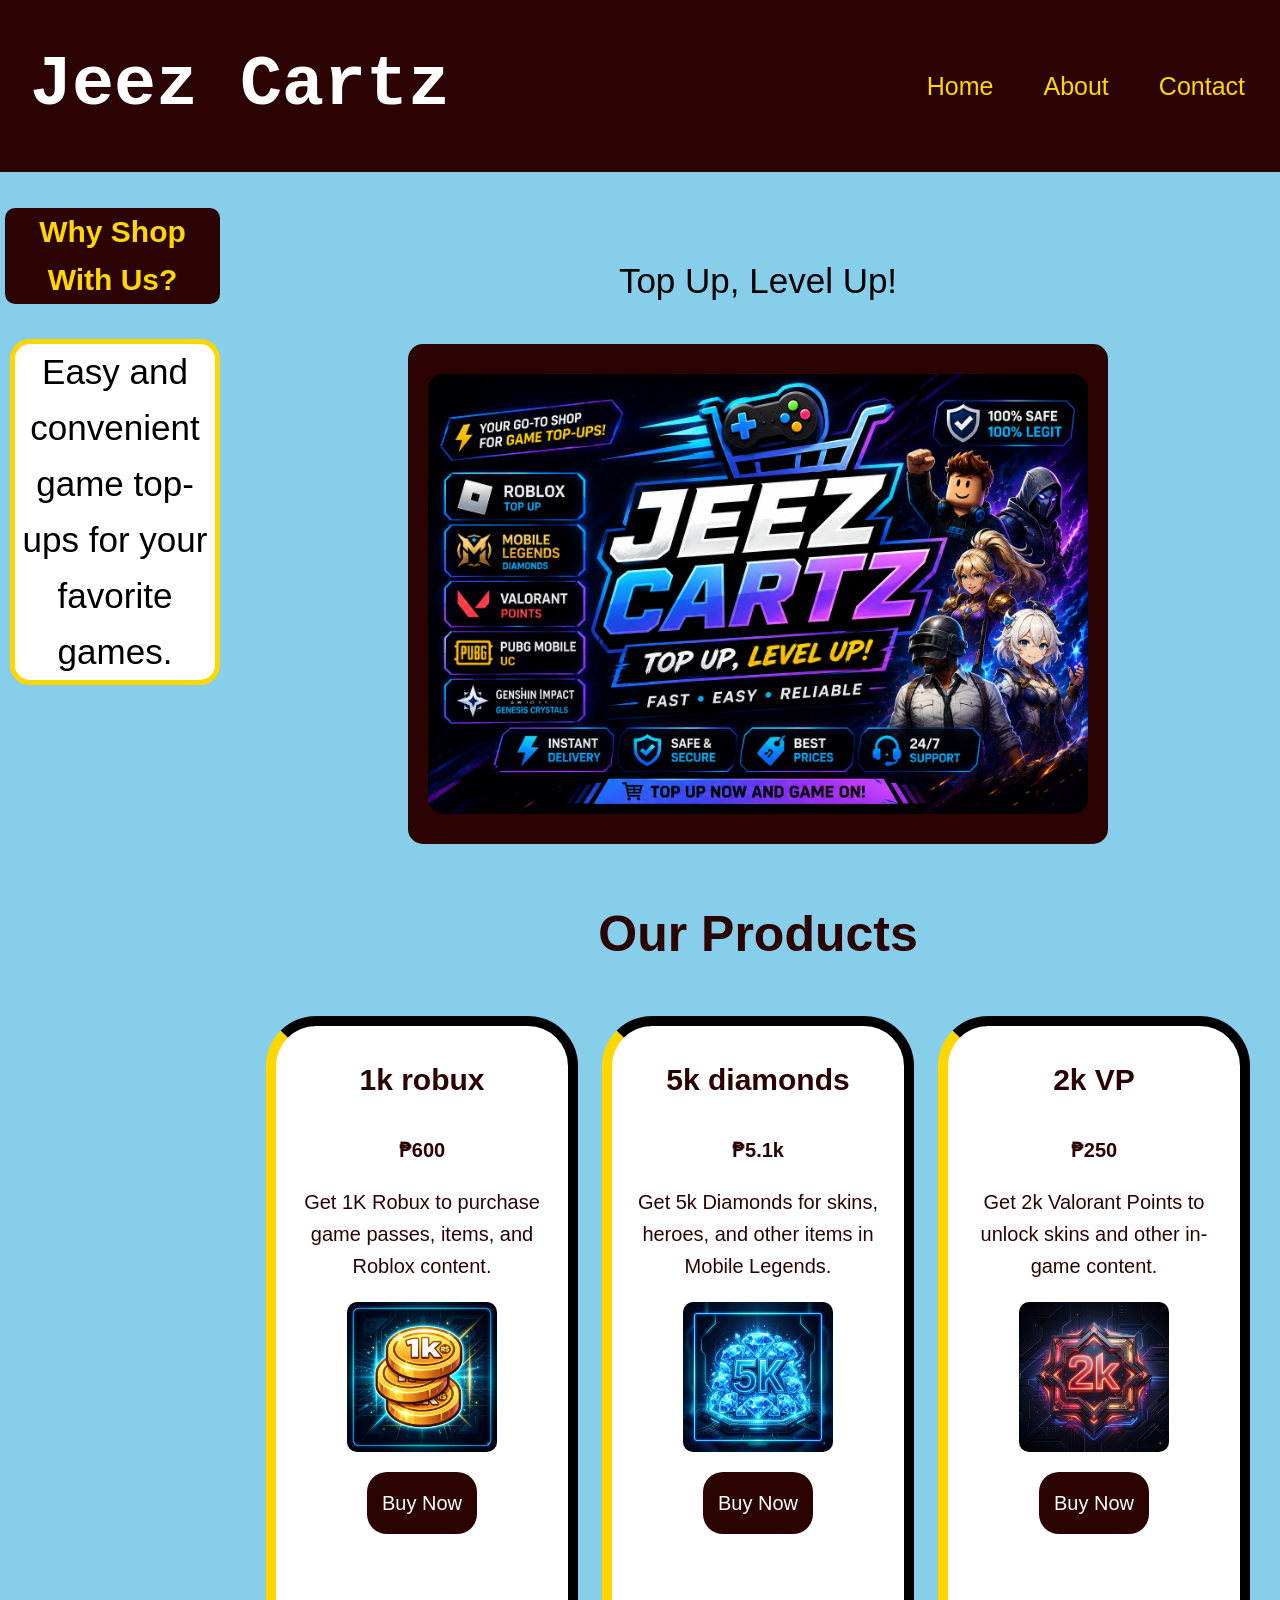
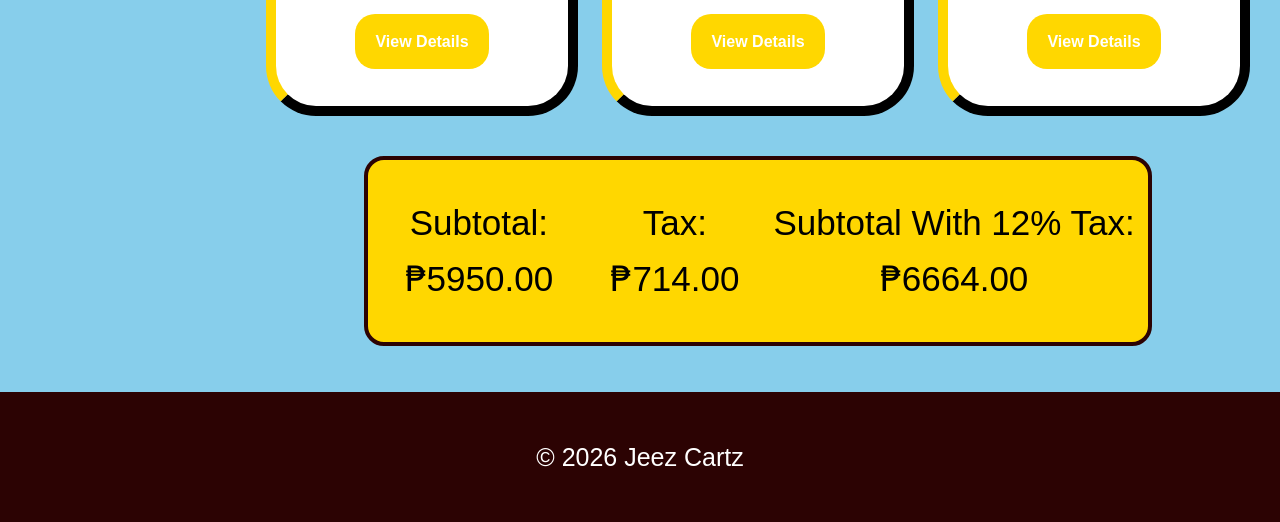
<file: index.html>
<html> 
   <head>  
        <meta name="viewport" content="width=device-width, initial-scale=1.0">
        <link rel="stylesheet" href="style.css">
    </head>
    <body> 
        <div class="topnav">
    <header class ="header">
        <h1 id="shop-name">Jeez Cartz</h1> 

        <nav> 
            <ul> 
                <li><a href="index.html">Home</a></li> 
                <li><a href="about.html">About</a></li> 
                <li><a href="contact.html">Contact</a></li> 
            </ul> 
        </nav> 
    </header> 
     <aside>
            <h2>Why Shop With Us?</h2>
            <p class="phi">Easy and convenient game top-ups for your favorite games.</p>
        </aside>

    <main> 

    <p>Top Up, Level Up!</p> 

    <section class="intro">
  
        <img src="jeez.png" alt="Jeez cartz">
 
    </section> 

    <h2 class="pro">Our Products</h2> 

    <div class="products"> 
 
        <article class="nyay">
            <h3>1k robux</h3> 
            <p class="pera">₱600</p> 
            <p>Get 1K Robux to purchase game passes, items, and Roblox content.</p> 
            <img src="bobux.jpg" alt="Roblox Robux icon">
            <p><a href="https://www.roblox.com/game-pass/1239522203/hi" class="hey">Buy Now</a></p>
            <a class="huhu" href="products/robux.html">View Details</a>
        </article> 
 
        <article class="nyay">
            <h3>5k diamonds</h3> 
            <p class="pera">₱5.1k</p> 
            <p>Get 5k Diamonds for skins, heroes, and other items in Mobile Legends.</p> 
            <img src="ml.png" alt="Mobile Legends diamonds">
            <p><a href="http://codashop.com/en-ph/mobile-legends" class="hey">Buy Now</a></p>
            <a class="huhu" href="products/dias.html">View Details</a>
        </article> 
 
        <article class="nyay">
            <h3>2k VP</h3>
            <p class="pera">₱250</p> 
            <p>Get 2k Valorant Points to unlock skins and other in-game content.</p> 
            <img src="valo.jpg" alt="Valorant Points">
            <p><a href="https://www.codashop.com/en-ph/valorant" class="hey">Buy Now</a></p>
            <a class="huhu" href="products/valo.html">View Details</a>
        </article> 

    </div> 
    <div class="calcu">
        <p id="subtotal">Calculating subtotal...</p>
        <p id="tax"></p>
        <p id="overall"></p>
        </div>
        
    </main> 

    <footer> 
        <p id="copyright">© 2026 Jeez Cartz. All rights reserved.</p> 
    </footer> 
        </div>
        <script src="cartz.js"></script>
    </body> 
</html>
</file>
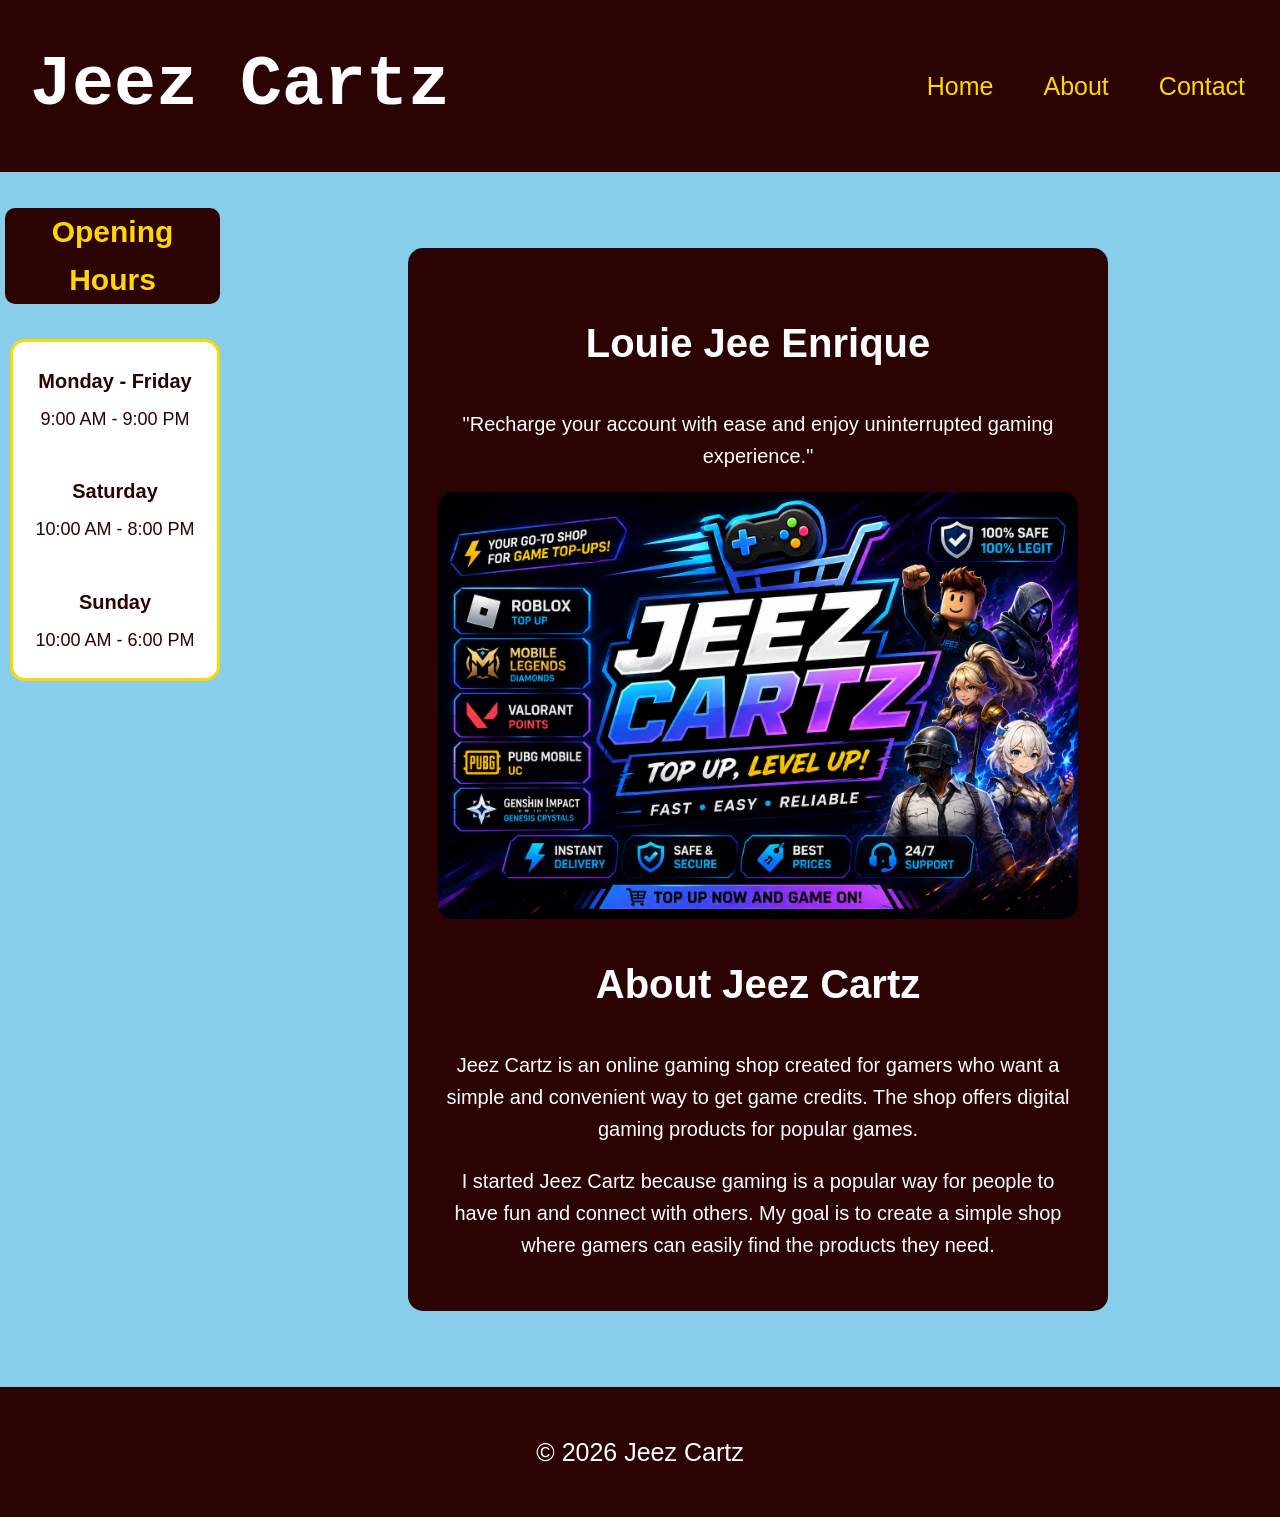
<file: about.html>
<html>
<head>
    <meta name="viewport" content="width=device-width, initial-scale=1.0">
    <link rel="stylesheet" href="style.css">
</head>

<body>
    <div class="topnav">
    <header class="header">
        <h1 id="shop-name">Jeez Cartz</h1>

        <nav>
            <ul>
                <li><a href="index.html">Home</a></li>
                <li><a href="about.html">About</a></li>
                <li><a href="contact.html">Contact</a></li>
            </ul>
        </nav>
    </header>
    <aside>
    <h2>Opening Hours</h2>

    <div class="opening">
        <p><strong>Monday - Friday</strong></p>
        <p>9:00 AM - 9:00 PM</p>
        <br>
        <p><strong>Saturday</strong></p>
        <p>10:00 AM - 8:00 PM</p>
        <br>
        <p><strong>Sunday</strong></p>
        <p>10:00 AM - 6:00 PM</p>
    </div>
</aside>

    <main>

        <section class="about-section">

            <h2>Louie Jee Enrique</h2>

            <p class="about">
                "Recharge your account with ease and enjoy uninterrupted
                gaming experience."
            </p>

            <img src="jeez.png" alt="Jeez Cartz gaming shop">

            <h2>About Jeez Cartz</h2>

            <p class="about">
                Jeez Cartz is an online gaming shop created for gamers
                who want a simple and convenient way to get game credits.
                The shop offers digital gaming products for popular games.
            </p>

            <p class="about">
                I started Jeez Cartz because gaming is a popular way for
                people to have fun and connect with others. My goal is to
                create a simple shop where gamers can easily find the
                products they need.
            </p>

        </section>

    </main>

    <footer>
        <p id="copyright">© 2026 Jeez Cartz. All rights reserved.</p>
    </footer>
    </div>
    <script src="cartz.js"></script>
</body>
</html>
</file>
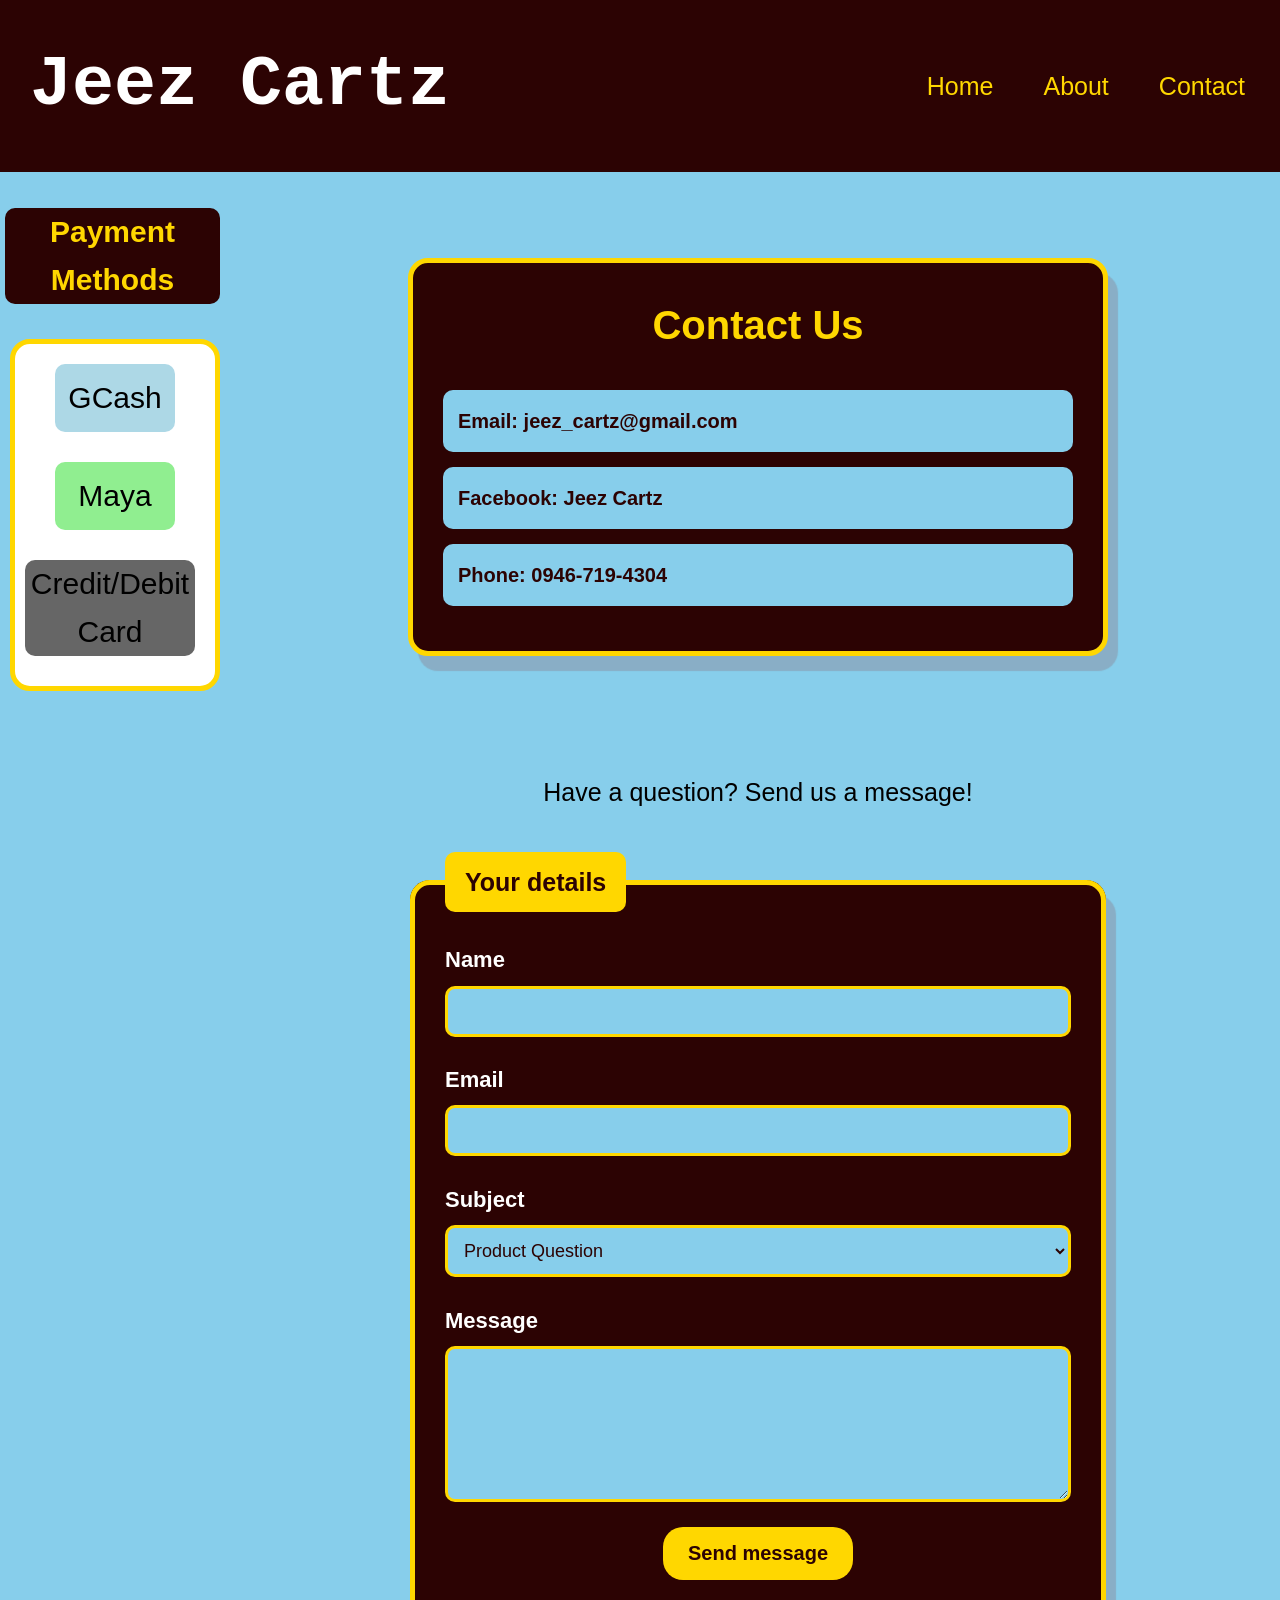
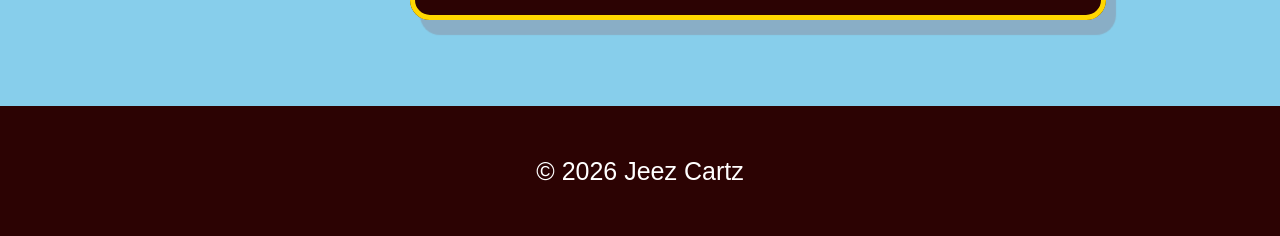
<file: contact.html>
<html>
<head>
    <meta name="viewport" content="width=device-width, initial-scale=1.0">
    <link rel="stylesheet" href="style.css">
</head>

<body>
    <div class="topnav">
<header class="header">

    <h1 id="shop-name">Jeez Cartz</h1>

    <nav>
        <ul>
            <li><a href="index.html">Home</a></li>
            <li><a href="about.html">About</a></li>
            <li><a href="contact.html">Contact</a></li>
        </ul>
    </nav>

</header>
<aside>
    <h2>Payment Methods</h2>
    <div class = "peyment">
    <p class="gshock">GCash</p>
    <p class="ibong">Maya</p>
    <p class="dibit">Credit/Debit Card</p>
    </div>
</aside>

<main>
 <section class="contact-info">

    <h2>Contact Us</h2>

    <ul>
        <li>Email: jeez_cartz@gmail.com</li>
        <li>Facebook: Jeez Cartz</li>
        <li>Phone: 0946-719-4304</li>
    </ul>

</section>
<br>
<br>
    <p class="contact-text">
        Have a question? Send us a message!
    </p>

    <form class="contact-form">

        <fieldset>

            <legend>Your details</legend>

            <label for="name">Name</label>
            <input type="text" id="name" name="name" required>

            <br><br>

            <label for="email">Email</label>
            <input type="email" id="email" name="email" required>

            <br><br>

            <label for="subject">Subject</label>
            <select id="subject" name="subject">

                <option value="product-question">Product Question</option>
                <option value="order-status">Order Status</option>
                <option value="wholesale">Wholesale Enquiry</option>
                <option value="technical-problem">Technical Problem</option>
                <option value="other">Something Else</option>

            </select>

            <br><br>

            <label for="message">Message</label>
            <textarea
                id="message"
                name="message"
                rows="6"
                required></textarea>

            <button type="submit">Send message</button>

        </fieldset>

    </form>

</main>

<footer>

  <p id="copyright"></p>

</footer>
</div>
<script src="cartz.js"></script>
</body>
</html>
</file>
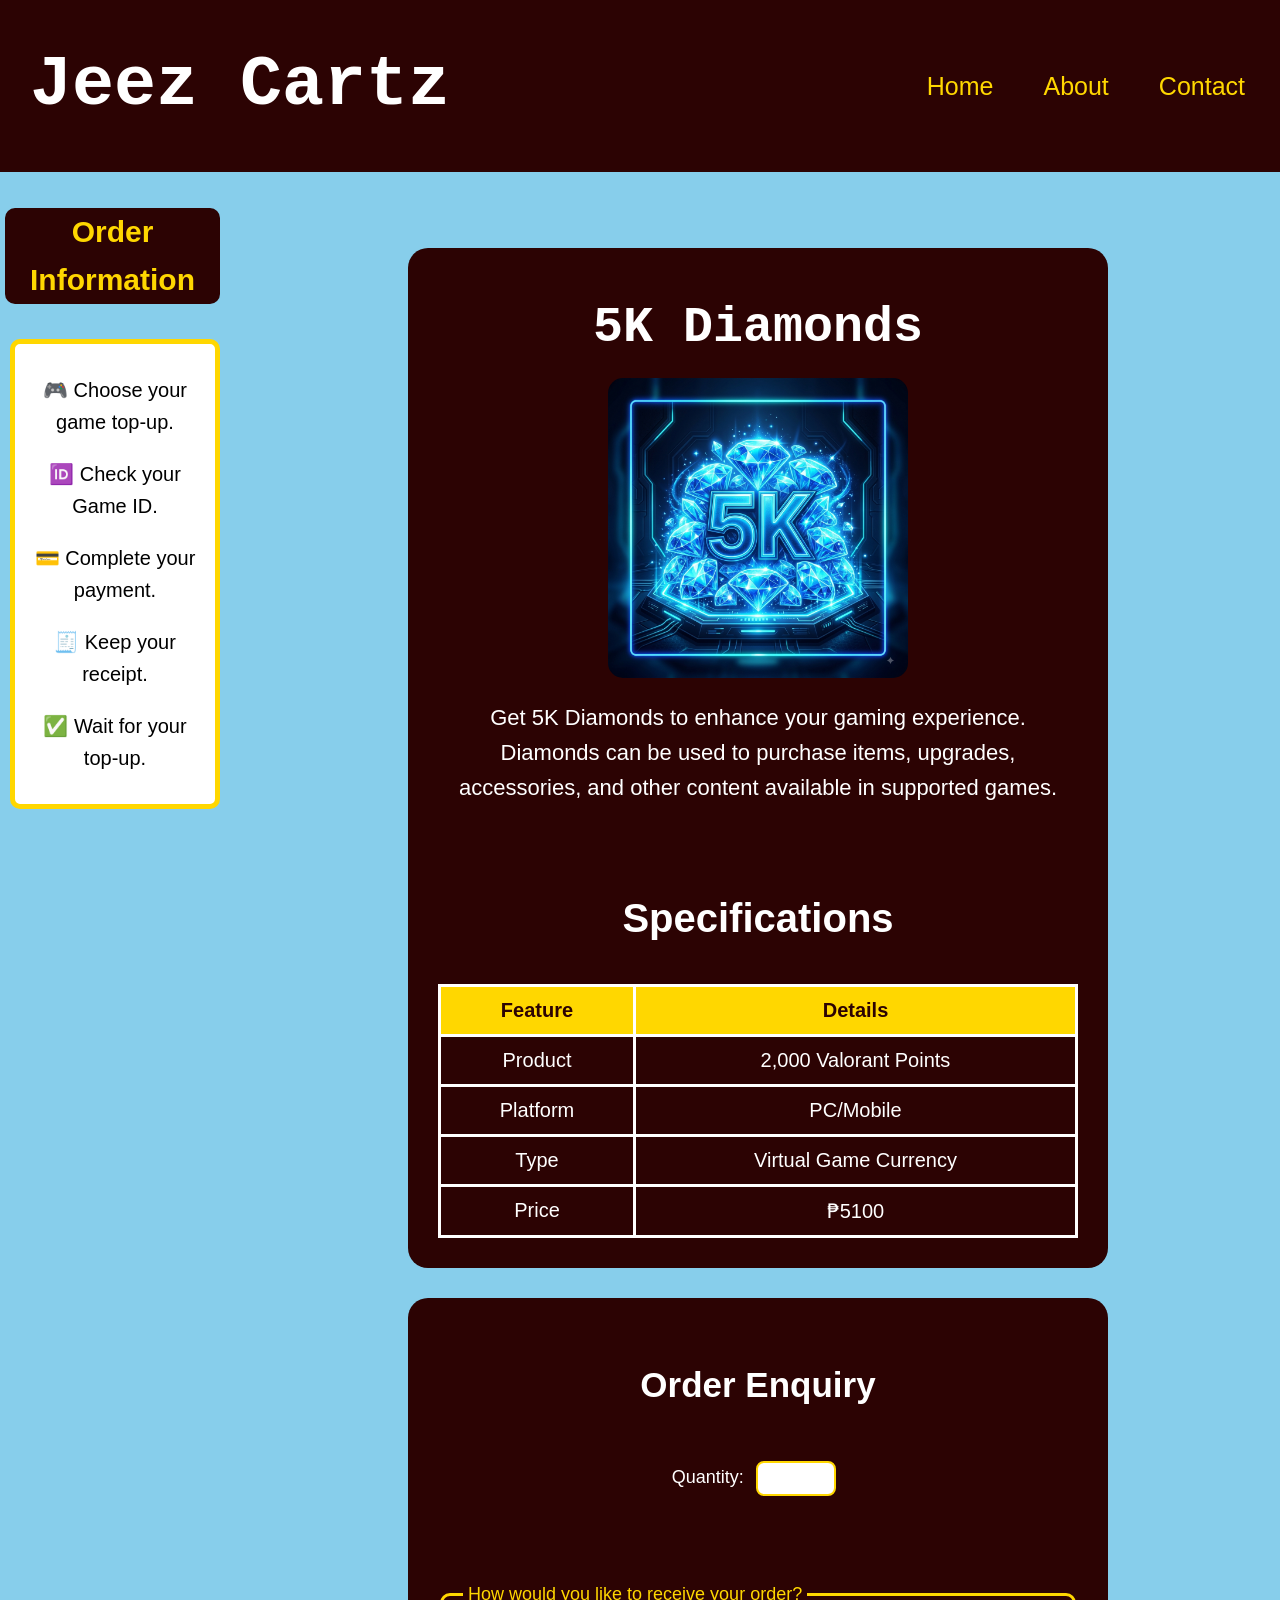
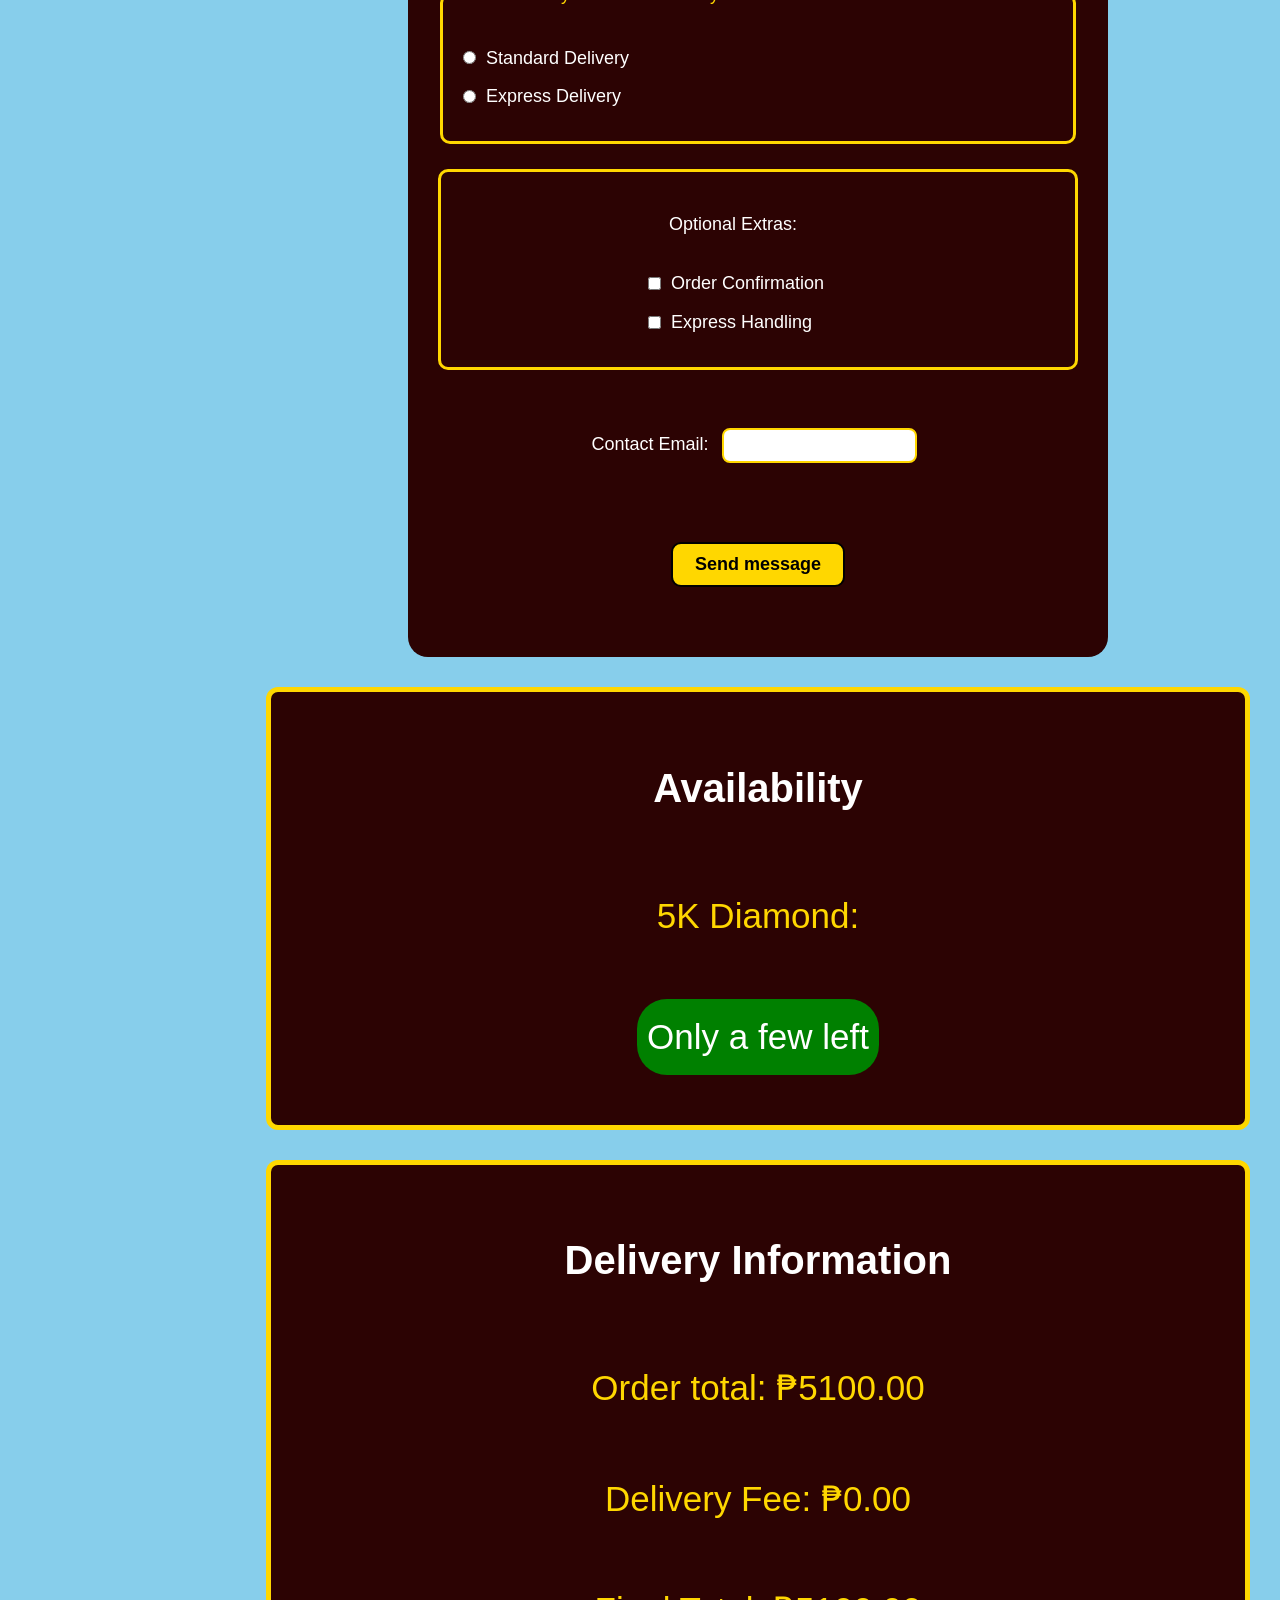
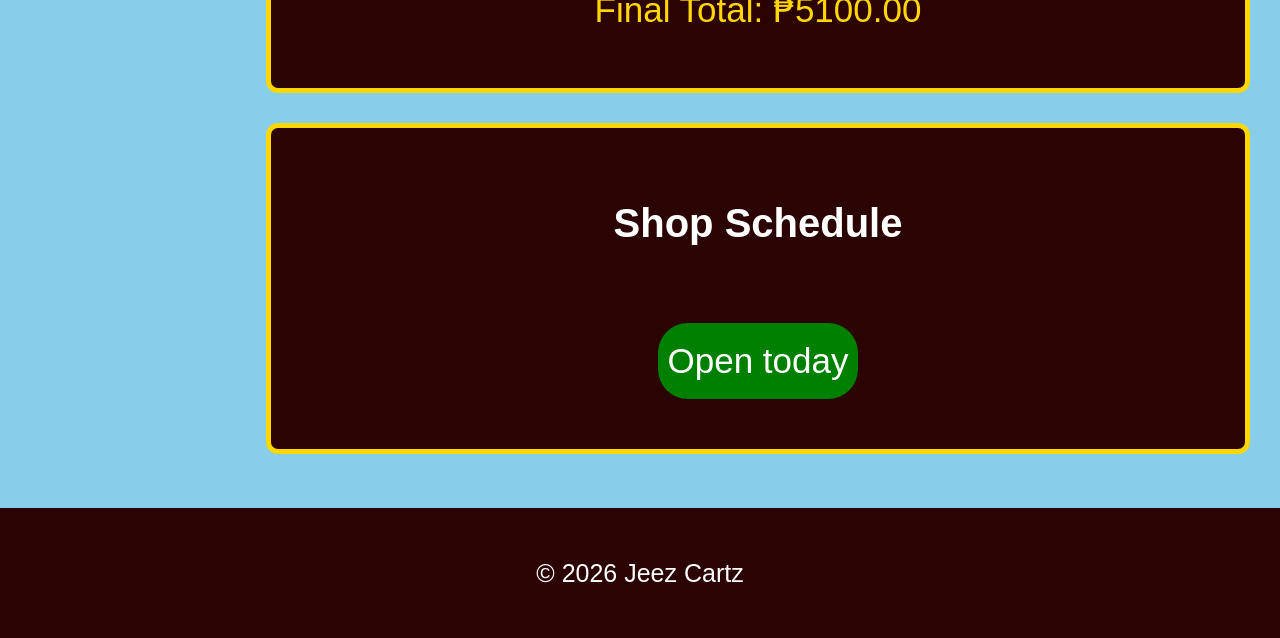
<file: products/dias.html>
<html>
<head>
    <meta name="viewport" content="width=device-width, initial-scale=1.0">
    <link rel="stylesheet" href="../style.css">

</head>

<body data-price="5100" data-stock="4">
<div class="topnav">
    <header class="header">

        <h1 id="shop-name">Jeez Cartz</h1>

        <nav>
            <ul>
                <li><a href="../index.html">Home</a></li>
                <li><a href="../about.html">About</a></li>
                <li><a href="../contact.html">Contact</a></li>
            </ul>
        </nav>

    </header>
    <aside>
    <h2>Order Information</h2>
    <div class="urdir">
    <p>🎮 Choose your game top-up.</p>
    <p>🆔 Check your Game ID.</p>
    <p>💳 Complete your payment.</p>
    <p>🧾 Keep your receipt.</p>
    <p>✅ Wait for your top-up.</p>
    </div>
</aside>

    <main>

        <section class="product-details">

            <h1>5K Diamonds</h1>

            <img
                src="../ml.png"
                alt="Game Diamonds icon representing 5,000 Diamonds">

            <p class="description">
                Get 5K Diamonds to enhance your gaming
                experience. Diamonds can be used to purchase
                items, upgrades, accessories, and other content
                available in supported games.
            </p>

            <br>

            <h2>Specifications</h2>

            <table>

                <tr>
                    <th>Feature</th>
                    <th>Details</th>
                </tr>

                <tr>
                    <td>Product</td>
                    <td>2,000 Valorant Points</td>
                </tr>

                <tr>
                    <td>Platform</td>
                    <td>PC/Mobile</td>
                </tr>

                <tr>
                    <td>Type</td>
                    <td>Virtual Game Currency</td>
                </tr>

                <tr>
                    <td>Price</td>
                    <td>₱5100</td>
                </tr>

            </table>

        </section>

        <section class="order-form">

            <h2>Order Enquiry</h2>

            <form>
                <div class="quantity">

                <label for="quantity">Quantity:</label>

                <input
                    type="number"
                    id="quantity"
                    name="quantity"
                    min="1"
                    max="20"
                    required>

                </div>

                <br><br>

                <fieldset>

                    <legend class="bobux">
                        How would you like to receive your order?
                    </legend>

                    <div class="radio-option">

                        <input
                            type="radio"
                            id="standard"
                            name="delivery"
                            value="standard">

                        <label for="standard">
                            Standard Delivery
                        </label>

                    </div>

                    <div class="radio-option">

                        <input
                            type="radio"
                            id="express"
                            name="delivery"
                            value="express">

                        <label for="express">
                            Express Delivery
                        </label>

                    </div>

                </fieldset>

                <div class="extras">

                <p>Optional Extras:</p>

                <div class="checkbox-option">

                    <input
                        type="checkbox"
                        id="order-confirmation"
                        name="extras"
                        value="confirmation">

                    <label for="order-confirmation">
                        Order Confirmation
                    </label>

                </div>

                <div class="checkbox-option">

                    <input
                        type="checkbox"
                        id="express-handling"
                        name="extras"
                        value="express">

                    <label for="express-handling">
                        Express Handling
                    </label>

                </div>

                </div>

                <br>

                <div class="emel">

                <label for="email">
                    Contact Email:
                </label>

                <input
                    type="email"
                    id="email"
                    name="email"
                    required>

                </div>

                <br><br>

                <button type="submit">
                    Send message
                </button>

            </form>

        </section>

        <section class="shop-information">
    <h2> Availability</h2>
     <p id="stock-product">5K Diamond: </p>
    <p id="stock-status"></p>
    </section>

   <section class="shop-information">
    <h2>Delivery Information</h2>
    <p id="delivery-result"></p>
    <p id="delivery-fee"></p>
    <p id="delivery-total"></p>

</section>

 <section class="shop-information">
    <h2>Shop Schedule</h2>
    <p id="shop-status"></p>
</section>

    </main>

    <footer>

        <p id="copyright">
            © 2026 Jeez Cartz. All rights reserved.
        </p>

    </footer>
</div>
<script src="../cartz.js"></script>
</body>

</html>
</file>
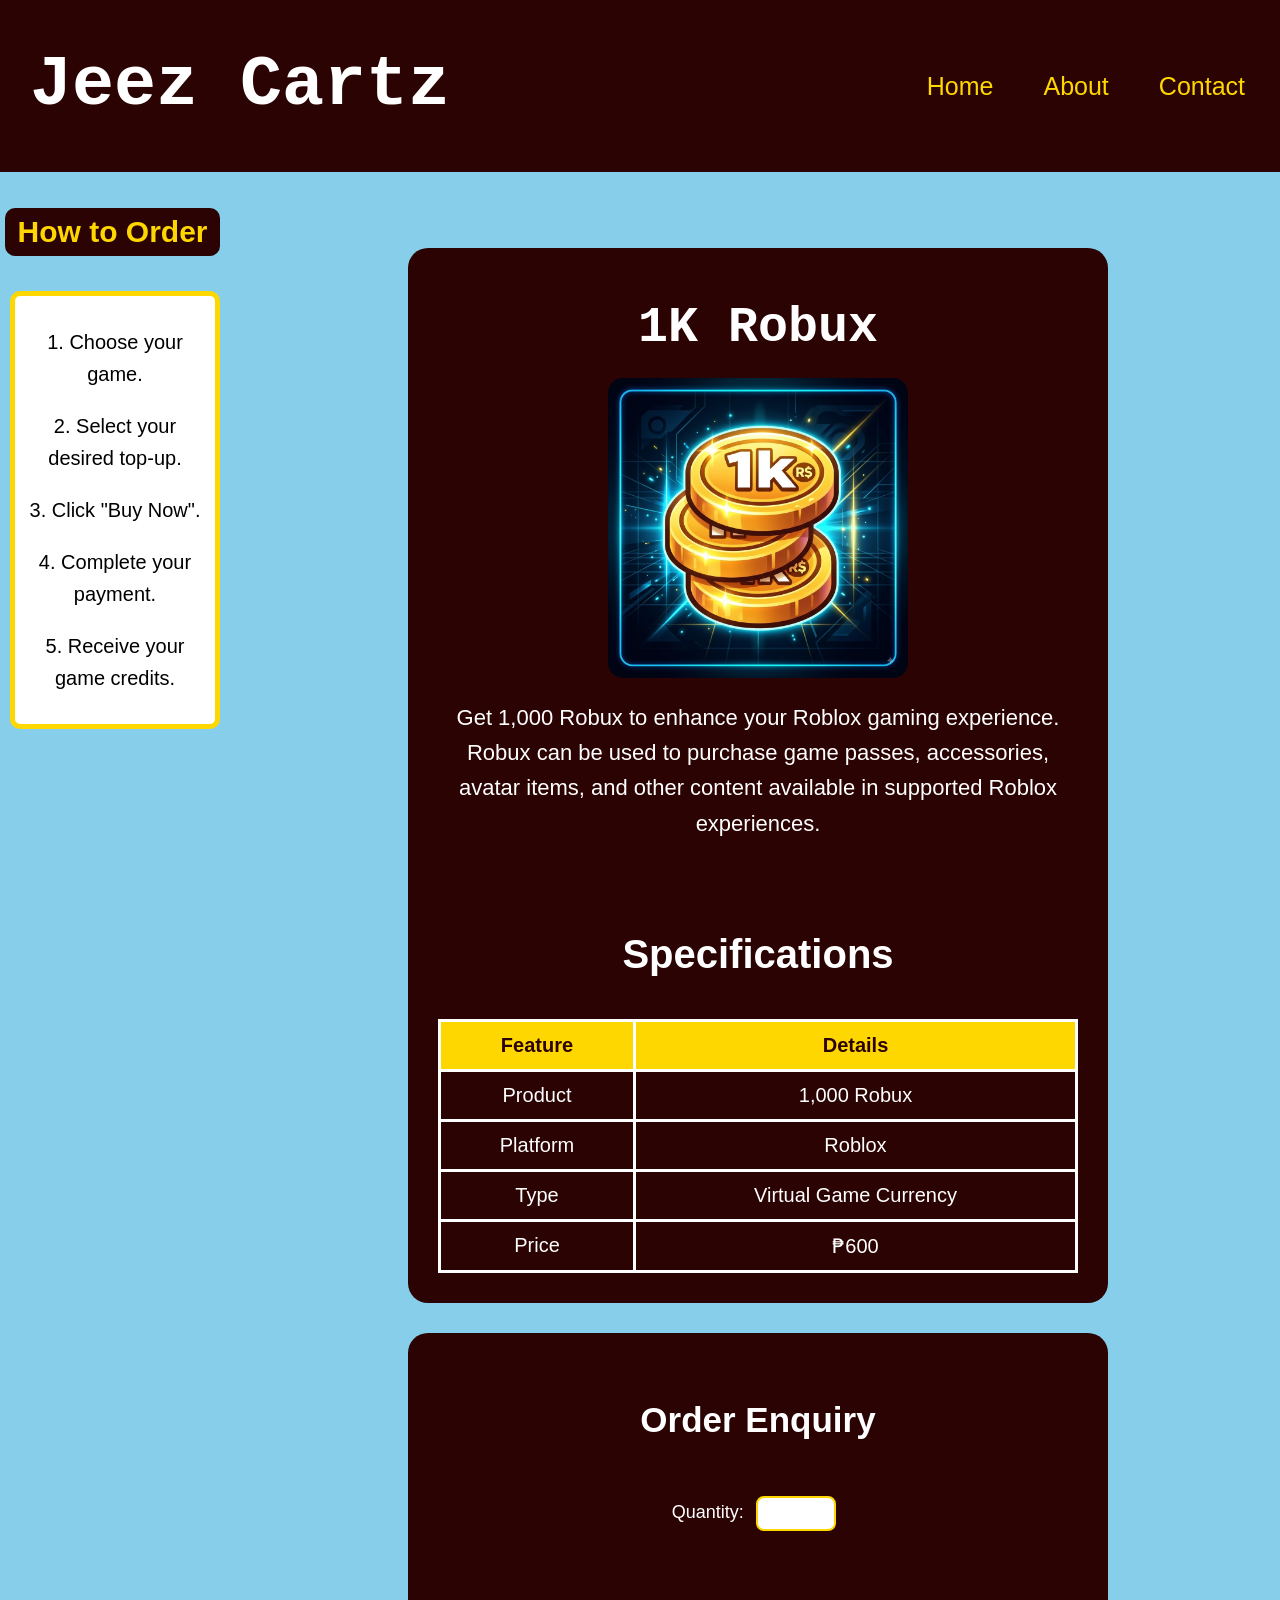
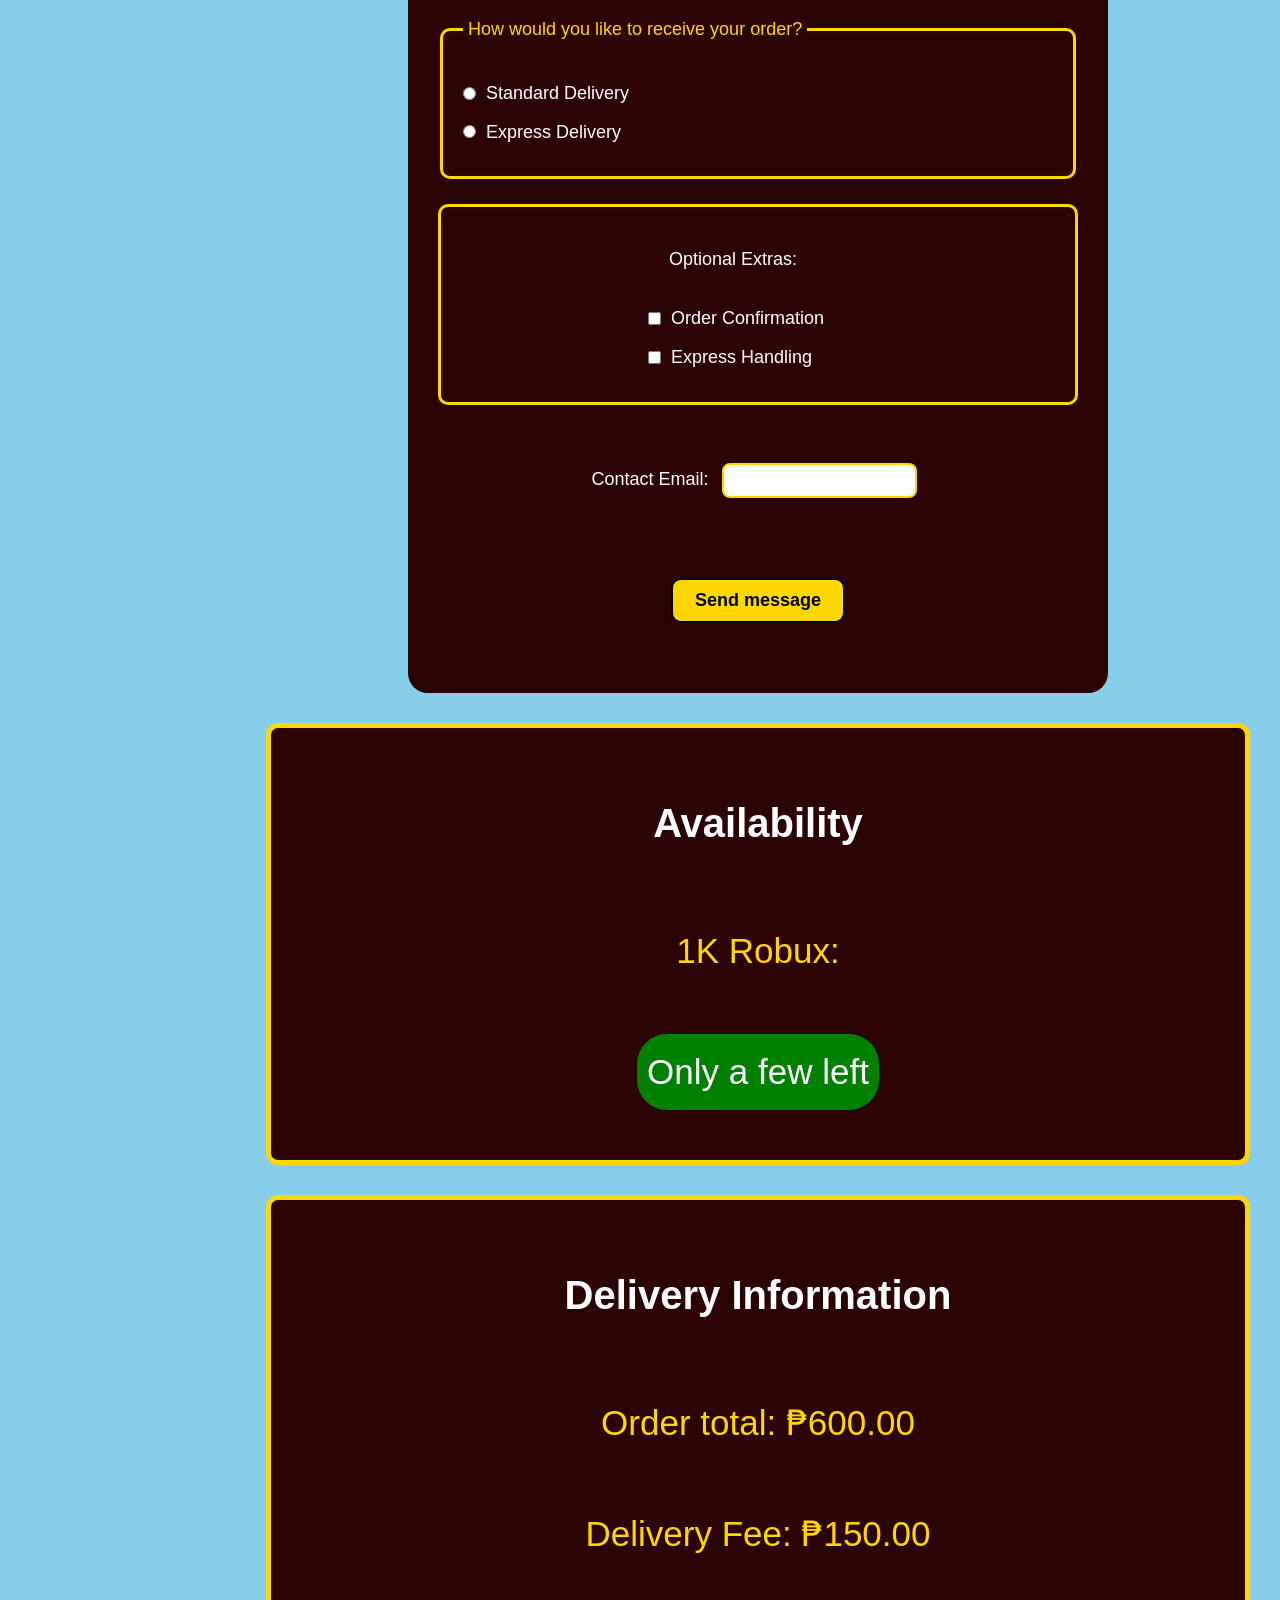
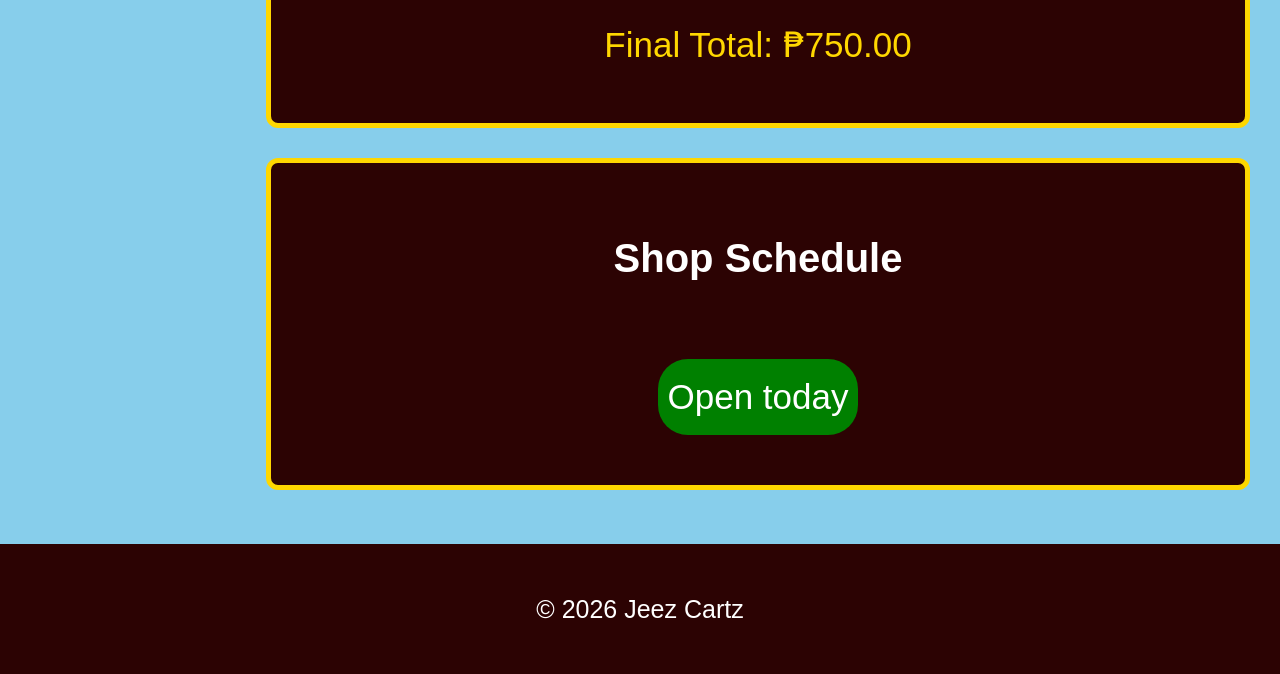
<file: products/robux.html>
<html>
<head>
    <meta name="viewport" content="width=device-width, initial-scale=1.0">
    <link rel="stylesheet" href="../style.css">

</head>

<body data-price="600" data-stock="5">
<div class="topnav">
    <header class="header">

        <h1 id="shop-name">Jeez Cartz</h1>

        <nav>
            <ul>
                <li><a href="../index.html">Home</a></li>
                <li><a href="../about.html">About</a></li>
                <li><a href="../contact.html">Contact</a></li>
            </ul>
        </nav>

    </header>
    <aside>
    <h2>How to Order</h2>

    <div class="urdir">
    <p>1. Choose your game.</p>
    <p>2. Select your desired top-up.</p>
    <p>3. Click "Buy Now".</p>
    <p>4. Complete your payment.</p>
    <p>5. Receive your game credits.</p>
    </div>
</aside>

    <main>

        <section class="product-details">

            <h1>1K Robux</h1>

            <img
                src="../bobux.jpg"
                alt="Roblox Robux icon representing 1,000 Robux">

            <p class="description">
                Get 1,000 Robux to enhance your Roblox gaming
                experience. Robux can be used to purchase game passes,
                accessories, avatar items, and other content available
                in supported Roblox experiences.
            </p>

            <br>

            <h2>Specifications</h2>

            <table>

                <tr>
                    <th>Feature</th>
                    <th>Details</th>
                </tr>

                <tr>
                    <td>Product</td>
                    <td>1,000 Robux</td>
                </tr>

                <tr>
                    <td>Platform</td>
                    <td>Roblox</td>
                </tr>

                <tr>
                    <td>Type</td>
                    <td>Virtual Game Currency</td>
                </tr>

                <tr>
                    <td>Price</td>
                    <td>₱600</td>
                </tr>

            </table>

        </section>

        <section class="order-form">

            <h2>Order Enquiry</h2>

            <form>
                <div class="quantity">
                <label for="quantity">Quantity:</label>

                <input
                    type="number"
                    id="quantity"
                    name="quantity"
                    min="1"
                    max="20"
                    required>
                </div>
                <br><br>

                <fieldset>

                    <legend class="bobux">
                        How would you like to receive your order?
                    </legend>

                    <div class="radio-option">

                        <input
                            type="radio"
                            id="standard"
                            name="delivery"
                            value="standard">

                        <label for="standard">
                            Standard Delivery
                        </label>

                    </div>

                    <div class="radio-option">

                        <input
                            type="radio"
                            id="express"
                            name="delivery"
                            value="express">

                        <label for="express">
                            Express Delivery
                        </label>

                    </div>

                </fieldset>

                <div class="extras">
                <p>Optional Extras:</p>
                

                <div class="checkbox-option">

                    <input
                        type="checkbox"
                        id="order-confirmation"
                        name="extras"
                        value="confirmation">

                    <label for="order-confirmation">
                            Order Confirmation
                    </label>

                </div>


                <div class="checkbox-option">

                    <input
                        type="checkbox"
                        id="express-handling"
                        name="extras"
                        value="express">

                    <label for="express-handling">
                             Express Handling
                    </label>

                </div>
                </div>
                <br>
                <div class="emel">
                <label for="email">
                    Contact Email:
                </label>
               
                <input
                    type="email"
                    id="email"
                    name="email"
                    required>
                </div>

                <br><br>

                <button type="submit">
                    Send message
                </button>

            </form>

        </section>
 <section class="shop-information" >
    <h2> Availability</h2>
     <p id="stock-product">1K Robux: </p>
    <p id="stock-status"></p>
    </section>

   <section class="shop-information">
    <h2>Delivery Information</h2>
    <p id="delivery-result"></p>
    <p id="delivery-fee"></p>
    <p id="delivery-total"></p>

</section>

 <section class="shop-information">
    <h2>Shop Schedule</h2>
    <p id="shop-status"></p>
</section>
    </main>


    <footer>

        <p id="copyright">
            © 2026 Jeez Cartz. All rights reserved.
        </p>

    </footer>
</div>
<script src="../cartz.js"></script>
</body>

</html>
</file>
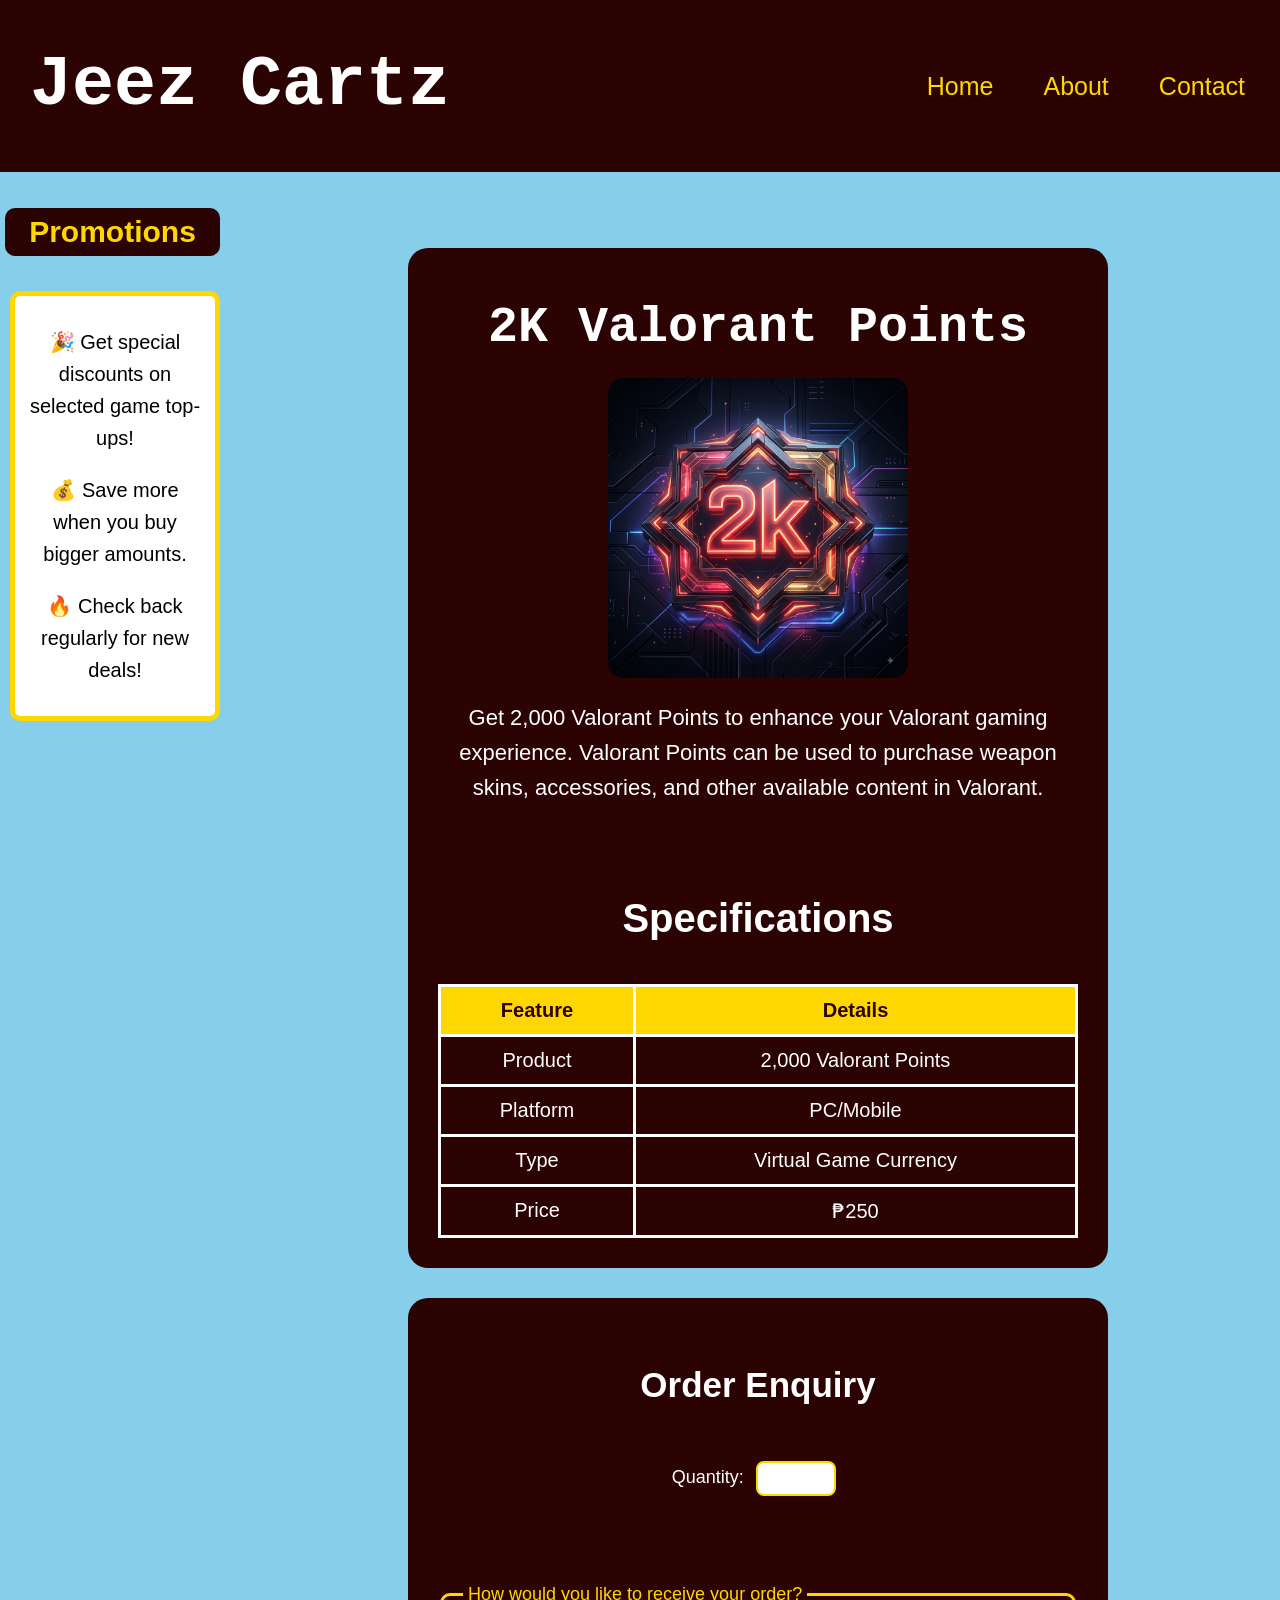
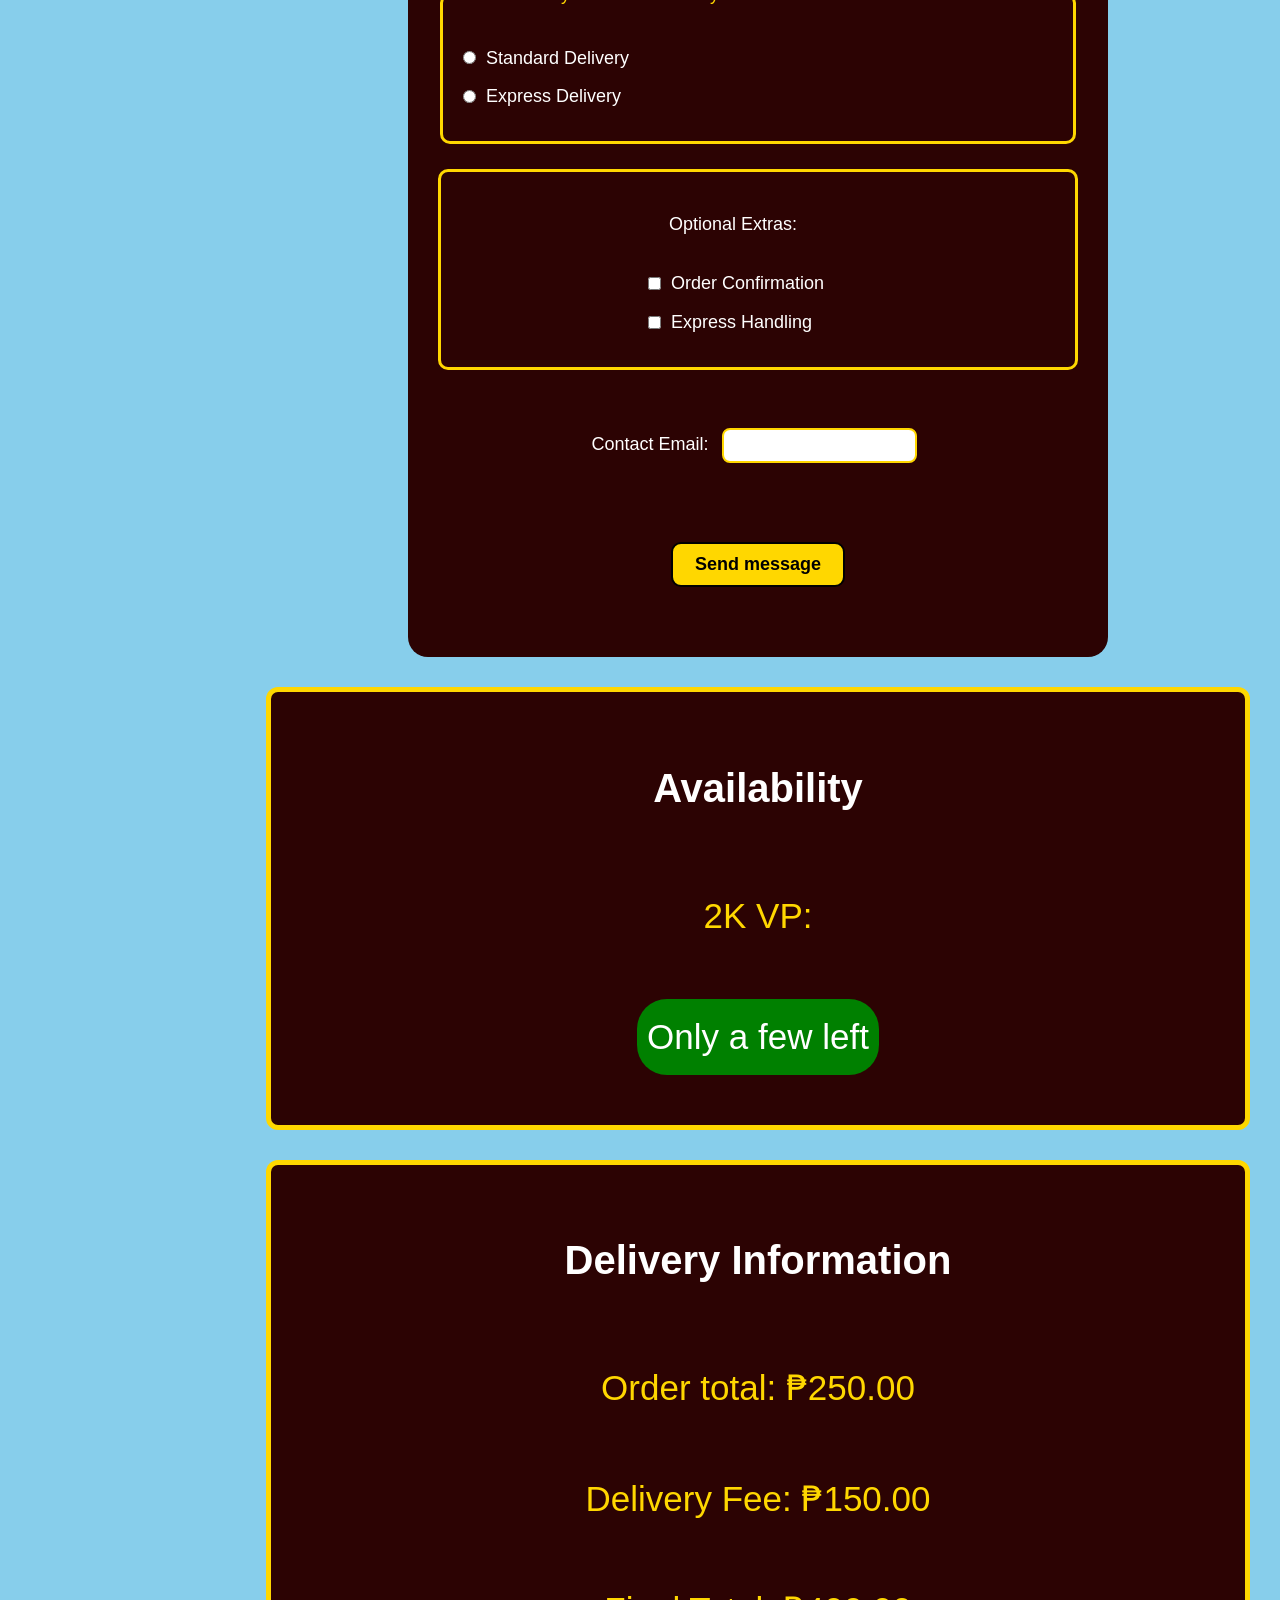
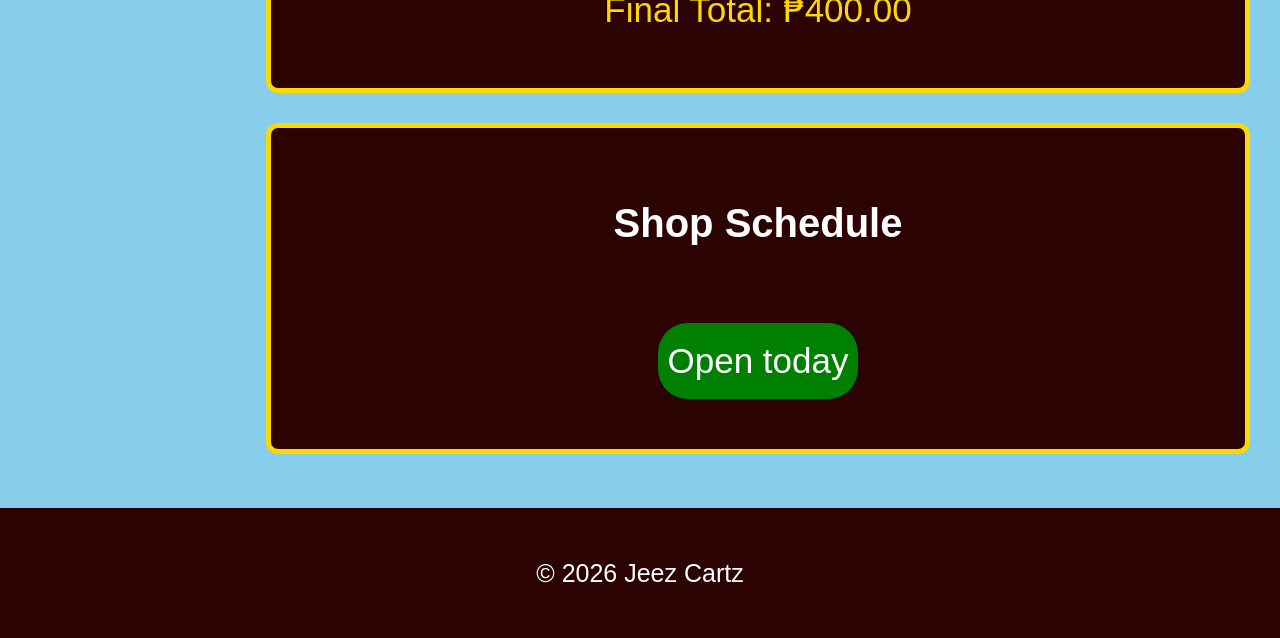
<file: products/valo.html>
<html>
<head>
    <meta name="viewport" content="width=device-width, initial-scale=1.0">
    <link rel="stylesheet" href="../style.css">

</head>

<body data-price="250"
      data-stock="1">
<div class="topnav">
    <header class="header">

        <h1 id="shop-name">Jeez Cartz</h1>

        <nav>
            <ul>
                <li><a href="../index.html">Home</a></li>
                <li><a href="../about.html">About</a></li>
                <li><a href="../contact.html">Contact</a></li>
            </ul>
        </nav>

    </header>
    <aside>
    <h2>Promotions</h2>
    <div class="urdir">
    <p>🎉 Get special discounts on selected game top-ups!</p>
    <p>💰 Save more when you buy bigger amounts.</p>
    <p>🔥 Check back regularly for new deals!</p>
    </div>
</aside>

    <main>

        <section class="product-details">

            <h1>2K Valorant Points</h1>

            <img
                src="../valo.jpg"
                alt="Valorant Points icon representing 2,000 Valorant Points">

            <p class="description">
                Get 2,000 Valorant Points to enhance your Valorant
                gaming experience. Valorant Points can be used to
                purchase weapon skins, accessories, and other
                available content in Valorant.
            </p>

            <br>

            <h2>Specifications</h2>

            <table>

                <tr>
                    <th>Feature</th>
                    <th>Details</th>
                </tr>

                <tr>
                    <td>Product</td>
                    <td>2,000 Valorant Points</td>
                </tr>

                <tr>
                    <td>Platform</td>
                    <td>PC/Mobile</td>
                </tr>

                <tr>
                    <td>Type</td>
                    <td>Virtual Game Currency</td>
                </tr>

                <tr>
                    <td>Price</td>
                    <td>₱250</td>
                </tr>

            </table>

        </section>

        <section class="order-form">

            <h2>Order Enquiry</h2>

            <form>
                <div class="quantity">

                <label for="quantity">Quantity:</label>

                <input
                    type="number"
                    id="quantity"
                    name="quantity"
                    min="1"
                    max="20"
                    required>

                </div>

                <br><br>

                <fieldset>

                    <legend class="bobux">
                        How would you like to receive your order?
                    </legend>

                    <div class="radio-option">

                        <input
                            type="radio"
                            id="standard"
                            name="delivery"
                            value="standard">

                        <label for="standard">
                            Standard Delivery
                        </label>

                    </div>

                    <div class="radio-option">

                        <input
                            type="radio"
                            id="express"
                            name="delivery"
                            value="express">

                        <label for="express">
                            Express Delivery
                        </label>

                    </div>

                </fieldset>

                <div class="extras">

                <p>Optional Extras:</p>

                <div class="checkbox-option">

                    <input
                        type="checkbox"
                        id="order-confirmation"
                        name="extras"
                        value="confirmation">

                    <label for="order-confirmation">
                        Order Confirmation
                    </label>

                </div>

                <div class="checkbox-option">

                    <input
                        type="checkbox"
                        id="express-handling"
                        name="extras"
                        value="express">

                    <label for="express-handling">
                        Express Handling
                    </label>

                </div>

                </div>

                <br>

                <div class="emel">

                <label for="email">
                    Contact Email:
                </label>

                <input
                    type="email"
                    id="email"
                    name="email"
                    required>

                </div>

                <br><br>

                <button type="submit">
                    Send message
                </button>

            </form>

        </section>
        <section class="shop-information">
    <h2> Availability</h2>
     <p id="stock-product">2K VP:</p>
    <p id="stock-status"></p>
    </section>

   <section class="shop-information">
    <h2>Delivery Information</h2>
    <p id="delivery-result"></p>
    <p id="delivery-fee"></p>
    <p id="delivery-total"></p>

</section>

 <section class="shop-information">
    <h2>Shop Schedule</h2>
    <p id="shop-status"></p>
</section>
    </main>

    <footer>

        <p id="copyright">
            © 2026 Jeez Cartz. All rights reserved.
        </p>

    </footer>
</div>
<script src="../cartz.js"></script>
</body>

</html>
</file>
<file: style.css>
/*1. VARIABLES*/

:root {
    --brand-color: gold;
    --dark-ink: rgb(44, 3, 3);
    --muted-grey: #666666;
    --light-background: skyblue;
    --white: #ffffff;
    --black: #000000;
    --pink: pink;
}


/*2. BASE STYLES*/

* {
    box-sizing: border-box;
}

body {
    background-color: var(--light-background);
    margin: 0;
    padding: 0;
    font-family: Arial, sans-serif;
    line-height: 1.6;
    color: var(--dark-ink);
}

h1 {
    font-size: 70px;
    color: var(--white);
    text-align: center;
    margin: 10px;
    font-family: monospace;
}

p {
    text-align: center;
    font-size: 35px;
    color: var(--black);
}


/* 3. layout */
.topnav {
        display: grid;
        grid-template-columns: 1fr;
         grid-template-areas:
        "masthead"
        "main"
        "side"
        "foot";
        gap: 16px;
}
.header {
      background-color: var(--dark-ink);
    padding: 20px;
    display: flex;
    justify-content: space-between;
    align-items: center;
    grid-area: masthead;
}
aside {
    grid-area: side;
}
aside h2 {
    color: var(--brand-color);
    text-align: center;
    font-size: 30px;
    margin-top: 20px;
    margin-left:5px ;
    border-radius: 10px;
    background-color: var(--dark-ink);
    transition: 0.5s ease-in-out;
}
aside h2:hover{
    color: var(--dark-ink);
    background-color: var(--brand-color);
    box-shadow: 0 0 20px var(--dark-ink);
    transform: translateX(20px) scale(1);
   }
.phi{
    background-color: var(--white);
    border:5px solid var(--brand-color);
    margin-left: 10px;
    border-radius: 20px;
    transition: 0.5s ease-in-out;
}
aside .phi:hover{
    transform: translateX(20px) scale(1.1);
    cursor:progress;

}
main {                                                                          
    padding: 30px;
    grid-area: main;
}

footer{
    background-color: var(--dark-ink);
    color: var(--white);
    text-align: center;
    padding: 20px;
    line-height: 1.6;
    grid-area: foot;
    font-size: 10px;
}
footer p {
    font-size: 25px;
    color: var(--white);
}
.calcu{
    background-color: var(--brand-color);
    width: 80%;
    border-radius: 20px;
    display: flex;
    align-items:center;
    justify-content: center;
    margin-left: auto;
    margin-right: auto;
    margin-top: 40px;
    gap: 10px;
    border: 4px solid var(--dark-ink);
    transition:  0.5s ease-in-out;
}
.calcu:hover{
    transform:translate(0,-20px) scale(1.1);
}

.foot {
    margin: 0;
    font-size: 20px;
    color: var(--white);
}
/*TABLET AND DESKTOP LAYOUT*/

@media (min-width: 700px) {
    .topnav {
        grid-template-columns: 220px 1fr;
        grid-template-areas:
            "masthead masthead"
            "side main"
            "foot foot";
    }
}


/* 4. NAV*/

.header nav ul {
    list-style: none;
    padding: 0;
    margin: 0;
    display: flex;
    gap: 20px;
    align-items: center;
}

.header nav a {
    color: var(--brand-color);
    font-size: 25px;
    text-decoration: none;
    padding: 10px 15px;
    border-radius: 10px;
    transition: 0.3s ease;
}

.header nav a:hover {
    color: var(--pink);
    background-color: var(--dark-ink);
    box-shadow: 0 0 15px var(--brand-color);
    cursor: progress;
}

/* 5.section (about)*/

.intro {
    background-color: var(--dark-ink);
    color: var(--white);
    max-width: 700px;
    height: 500px;
    margin: 30px auto;
    padding: 20px;
    border-radius: 15px;
    display: flex;
    justify-content: center;
    align-items: center;
}

.intro img {
    max-width: 100%;
    max-height: auto;
    width: 700px;
    height: auto;
    border-radius: 15px;
    display: block;
    margin: 0;
}

h2 {
    color: var(--white);
    text-align: center;
    font-size: 40px;
}

.bio {
    color: var(--white);
    text-align: center;
    font-style: italic;
    font-size: 25px;
}

.shop-information {
    background-color: var(--dark-ink);
    color: white;
    padding: 30px;
    margin: 24px 0;
    border-radius: 12px;
    border: 5px solid var(--brand-color);
    display: flex;
    align-items: center;
    justify-content: space-between;
    width: auto;
    height: auto;
    margin-top: 30px;
    flex-direction: column;
    transition:transform 0.5s ease-out;
}
.shop-information:hover{
    transform: skew(10deg, 10deg);
    cursor:grab;
}

.shop-information {
    color: var(--white);
    margin-bottom: 8px;
    text-align: left;
}
#stock-status.unavailable,
#shop-status.unavailable {
    background-color: red;
    color: white;
}

/* Green when in stock or open */
#stock-status.available,
#shop-status.available {
    background-color: green;
    color: white;
}
.shop-information p {
    margin-bottom: 20px;
   text-align: center;
   color: var(--brand-color);
}
#stock-status{
    background-color: green;
    border-radius: 30px;
    width: auto;
    padding: 10px;
}
#shop-status{
    background-color: green;
    border-radius: 30px;
    width: auto;
    padding: 10px;
}


/* 6. PRODUCTS*/

.pro {
    text-align: center;
    font-size: 50px;
    margin-top: 50px;
    color: var(--dark-ink);
}

.products {
    display: flex;
    gap: 24px;
    flex-wrap: wrap;
    align-items: stretch;
}
.products a {
    text-decoration: none;
    color: var(--white);
}
/* PRODUCT CARDS */

.nyay{
    min-width: 300px;
    height: 700px;
    padding: 20px;
    border: 10px solid var(--black);
    border-left: 10px solid var(--brand-color);
    border-radius: 50px;
    text-align: center;
    background-color: var(--white);
    transition: transform 0.5s ease, box-shadow 0.5s ease;
     flex: 1 1 240px;
}
.nyay h3 {
     text-align: center;
    font-size: 30px;
    margin-top: 10px;
    color: var(--dark-ink);
}

.nyay p {
     color: var(--dark-ink);
    text-align: center;
    font-size: 20px;
}

.nyay img {
    width: auto;
    height: 150px;
    object-fit: cover;
    border-radius: 10px;
}

.nyay:hover {
     transform: translateY(-15px) scale(1.03);
    box-shadow: 0 15px 25px var(--black);
}


/*7. buttons/links */

.hey {
    display: inline-block;
    background-color: var(--dark-ink);
    padding: 15px;
    font-size: 20px;
    border-radius: 20px;
    transition: transform 0.5s ease, box-shadow 0.5s ease;
}

.hey:hover {
    color: var(--black);
    background-color: var(--brand-color);
    box-shadow: 0 0 20px var(--dark-ink);
    cursor: progress;
    transform: translateY(-15px) scale(1.03);
}

.pera {
    font-weight: bolder;
}

.huhu {
    display: inline-block;
    background-color: var(--brand-color);
    padding: 15px 20px;
    border-radius: 20px;
    margin-top: 60px;
    font-weight: bold;
    transition: transform 0.5s ease, box-shadow 0.5s ease;
    color: var(--black);
}

.huhu:hover {
    color: var(--pink);
    background-color: var(--dark-ink);
    box-shadow: 0 0 15px var(--brand-color);
    cursor: progress;
    transform: translateY(-15px) scale(1.03);
    font-weight:800;
}


/*8. ABOUT*/
.about-section {
    background-color: var(--dark-ink);
    color: var(--white);
    max-width: 700px;
    margin: 30px auto;
    padding: 30px;
    border-radius: 15px;
    text-align: center;
}

.about-section img {
    width: auto;
    max-width: 100%;
    border-radius: 15px;
}
.about {
    font-size: 20px;
    line-height: 1.6;
    color: var(--white);
}
.opening {
    background-color: var(--white);
    padding: 15px;
    border-radius: 15px;
    border: 3px solid var(--brand-color);
    text-align: center;
    margin-left: 10px;
    margin-top: 35px;
    transition: 0.5s ease;
}

.opening p {
    color: var(--dark-ink);
    font-size: 18px;
    margin: 8px 0;
}

.opening strong {
    color: var(--dark-ink);
    font-size: 20px;
}
aside .opening:hover{
    transform: translateX(15px) scale(1.1);
}


/* 9. CONTACt*/

.contact-title {
    text-align: center;
    font-size: 50px;
    color: var(--dark-ink);
    margin-top: 30px;
}

.contact-text {
    text-align: center;
    font-size: 25px;
    color: var(--black);
}

form {
    max-width: 700px;
    margin: 40px auto;
}

fieldset {
    background-color: var(--dark-ink);
    border: 5px solid var(--brand-color);
    border-radius: 20px;
    padding: 30px;
    box-shadow: 10px 15px 1px rgba(147, 50, 50, 0.2);
}

legend {
    background-color: var(--brand-color);
    color: var(--dark-ink);
    padding: 10px 20px;
    border-radius: 10px;
    font-size: 25px;
    font-weight: bold;
}

label {
    color: var(--white);
    font-size: 22px;
    font-weight: bold;
}

.contact-form input,
.contact-form select,
.contact-form textarea {
    width: 100%;
    box-sizing: border-box;
    padding: 12px;
    margin-top: 8px;
    border: 3px solid var(--brand-color);
    border-radius: 10px;
    background-color: var(--light-background);
    color: var(--dark-ink);
    font-size: 18px;
    font-family: Arial, sans-serif;
}

textarea {
    resize: vertical;
}

.contact-form input:focus,
.contact-form select:focus,
.contact-form textarea:focus {
    outline: 3px solid var(--brand-color);
    outline-offset: 2px;
    box-shadow: 0 0 15px var(--brand-color);
}

select option {
    background-color: var(--black);
    color: var(--white);
}

button {
    display: block;
    margin: 25px auto 5px;
    background-color: var(--brand-color);
    color: var(--dark-ink);
    padding: 15px 25px;
    border: none;
    border-radius: 20px;
    font-size: 20px;
    font-weight: bold;
    cursor: pointer;
    transition: transform 0.5s ease, box-shadow 0.5s ease;
}

button:hover {
    color: var(--pink);
    background-color: var(--black);
    box-shadow: 0 0 15px var(--brand-color);
    transform: translateY(-5px) scale(1.03);
}


/*10. CONTACT INFO*/

.peyment {
    background-color: var(--white);
    border: 5px solid var(--brand-color);
    border-radius: 20px;
    margin-left: 10px;
    margin-top: 35px;
    transition: 0.5s ease;
}
aside .peyment:hover{
    transform: translateX(15px) scale(1.1);
}
.gshock {
    background-color: lightblue;
    width: 120px;
    padding: 10px;
    margin-top: 20px;
    margin-left: 40px;
    border-radius: 10px;
    font-size: 30px;
    text-align: center;
    height: auto;
    
}
.ibong {
    background-color: lightgreen;
    width: 120px;
    margin-left: 40px;
    border-radius: 10px;
    font-size: 30px;
    padding: 10px;
}
.dibit {
    background-color: var(--muted-grey);
     width: 170px;
     margin-left: 10px;
    border-radius: 10px;
    font-size: 30px;
    padding: 0px;
    height: auto;
    margin-right: 60px;
}
.contact-info {
    background-color: var(--dark-ink);
    max-width: 700px;
    margin: 40px auto;
    padding: 30px;
    border-radius: 20px;
    border: 5px solid var(--brand-color);
    box-shadow: 10px 15px 1px rgba(147, 50, 50, 0.2);
}

.contact-info h2 {
    color: var(--brand-color);
    text-align: center;
    font-size: 40px;
    margin-top: 0;
}

.contact-info ul {
    list-style-type: none;
    padding: 0;
    margin: 20px 0 0;
    text-align: left;
}

.contact-info li {
    background-color: var(--light-background);
    color: var(--dark-ink);
    padding: 15px;
    margin: 15px 0;
    border-radius: 10px;
    font-size: 20px;
    font-weight: bold;
    transition: transform 0.3s ease, box-shadow 0.3s ease;
}

.contact-info li:hover {
    background-color: var(--brand-color);
    transform: translateY(-5px);
    box-shadow: 0 0 15px var(--brand-color);
}


/* 11. ROBUx*/
.urdir {
    background-color: var(--white);
    border: 5px solid var(--brand-color);
    border-radius: 10px;
    margin-left: 10px;
    padding: 10px;
    text-align: left;
    transition: 0.5s ease;
    margin-top: 35px;
}
aside .urdir:hover {
    transform: translateX(15px) scale(1.1);
}
.urdir p {
    font-size: 20px;
}
.product-details {
    background-color: var(--dark-ink);
    max-width: 700px;
    margin: 30px auto;
    padding: 30px;
    border-radius: 20px;
    text-align: center;
}

.product-details h1 {
    color: var(--white);
    font-size: 50px;
}

.product-details img {
    width: 300px;
    max-width: 100%;
    height: auto;
    border-radius: 15px;
}

.description {
    color: var(--white);
    font-size: 22px;
    line-height: 1.6;
}


/* 12. table*/

table {
    width: 100%;
    border-collapse: collapse;
    margin-top: 30px;
    font-size: 20px;
}

th,
td {
    border: 3px solid var(--white);
    padding: 12px;
    text-align: center;
}

th {
    background-color: var(--brand-color);
}

td {
    color: var(--white);
}


/*13. ORDER FORM*/

.order-form {
    background-color: var(--dark-ink);
    max-width: 700px;
    margin: 30px auto;
    padding: 30px;
    border-radius: 20px;
    text-align: center;
}

.order-form h2 {
    color: var(--white);
    text-align: center;
    font-size: 35px;
}

.order-form label {
    color: var(--white);
    font-size: 18px;
    text-align: left;
    font-weight: normal;
}

.order-form input {
    margin: 8px;
}

.order-form input[type="number"] {
    width: 60px;
    padding: 8px;
    border: 2px solid var(--brand-color);
    border-radius: 8px;
    text-align: left;
    background-color: var(--white);
    box-sizing: content-box;
}

.order-form input[type="email"] {
    width: 175px;
    padding: 8px;
    border: 2px solid var(--brand-color);
    border-radius: 8px;
    text-align: left;
    box-sizing: content-box;
    background-color: var(--white);
    font-weight: normal;
}

.order-form fieldset {
    border: 3px solid var(--brand-color);
    padding: 20px;
    border-radius: 10px;
    text-align: left;
    margin-top: 20px;
    box-shadow: none;
}

.order-form .bobux {
    color: var(--brand-color);
    font-size: 18px;
    padding: 5px;
    background-color: transparent;
    font-weight: normal;
}

.radio-option {
    display: flex;
    align-items: center;
    justify-content: flex-start;
    gap: 10px;
    margin: 10px 0;
    font-weight: normal;
}

.radio-option input[type="radio"] {
    width: auto;
    margin: 0;
    flex: 0 0 auto;
}

.radio-option label {
    margin: 0;
    font-weight: normal;
}

.order-form input[type="radio"],
.order-form input[type="checkbox"] {
    width: auto;
    padding: 0;
    margin: 0;
}

.order-form input[type="radio"]:focus,
.order-form input[type="checkbox"]:focus {
    outline: 3px solid var(--brand-color);
    outline-offset: 2px;
}

.order-form input[type="radio"]:checked {
    accent-color: var(--brand-color);
}

.order-form input[type="checkbox"]:checked {
    accent-color: green;
}

.order-form p {
    color: var(--white);
    font-size: 18px;
    text-align: center;
}

.checkbox-option {
    display: flex;
    align-items: center;
    gap: 10px;
    width: 220px;
    margin: 10px auto;
    text-align: left;
    font-weight: normal;
}

.checkbox-option input[type="checkbox"] {
    width: auto;
    margin: 0;
    flex: 0 0 auto;
}

.checkbox-option label {
    margin: 0;
    font-weight: normal;
}
.emel input:focus {
    outline: 3px solid var(--brand-color);
    outline-offset: 2px;
    box-shadow: 0 0 15px var(--brand-color);
}
.quantity input:focus {
    outline: 3px solid var(--brand-color);
    outline-offset: 2px;
    box-shadow: 0 0 15px var(--brand-color);
}

.extras {
    border: 3px solid var(--brand-color);
    border-radius: 10px;
    padding: 20px;
    margin: 25px auto;
    width: auto;
    text-align: center;
}

.extras p {
    margin-bottom: 30px;
    margin-right: 50px;
}

.order-form button {
    background-color: var(--brand-color);
    color: var(--black);
    padding: 10px 22px;
    border: 2px solid var(--black);
    border-radius: 10px;
    cursor: pointer;
    font-size: 18px;
    margin-top: 20px;
    transition: 0.3s ease;
}

.order-form button:hover {
    background-color: var(--black);
    color: var(--brand-color);
    box-shadow: 0 0 15px var(--pink);
    transform: translateY(-5px) scale(1.03);
    border: 2px solid var(--brand-color);
    cursor: progress;
}
</file>
